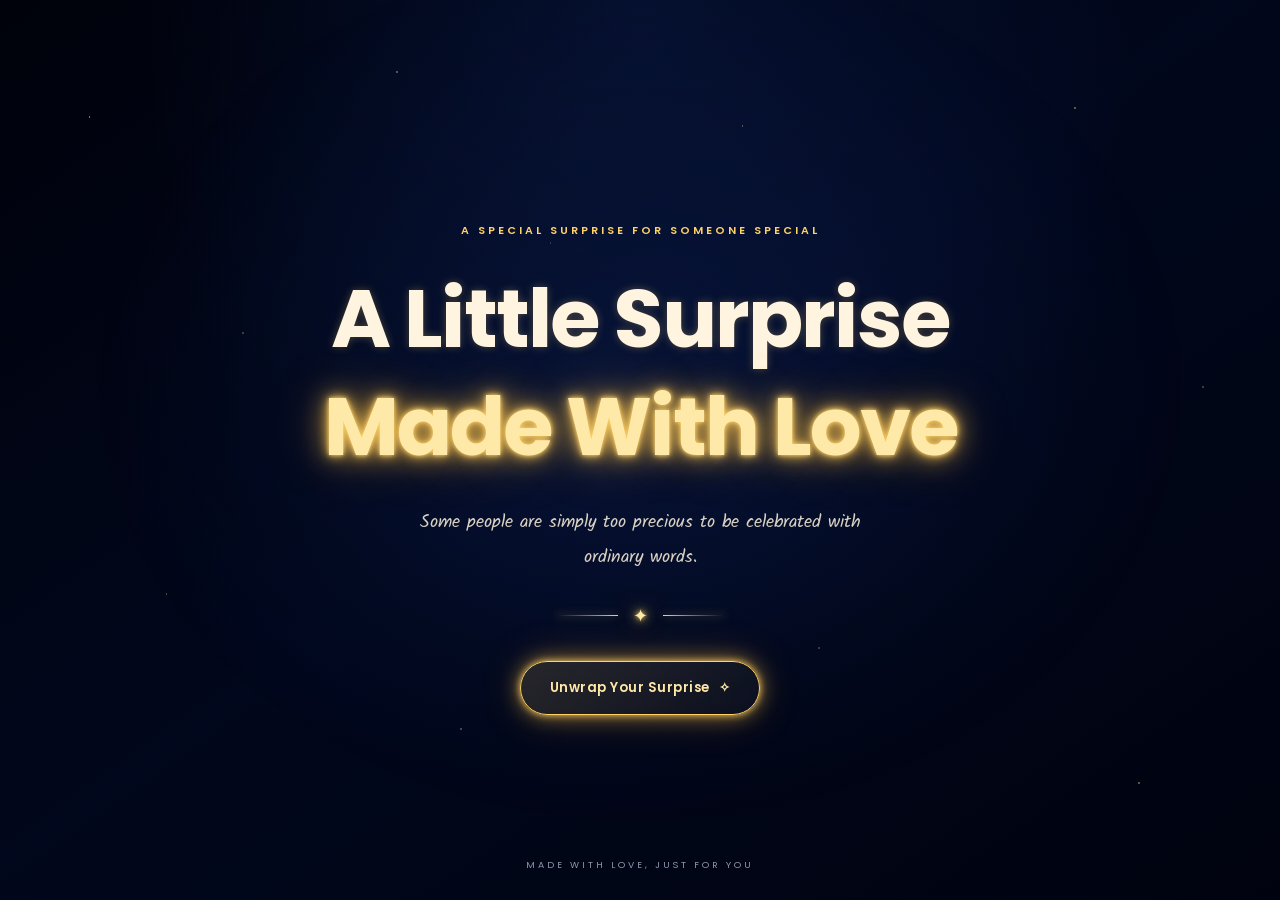
<file: index.html>
<!DOCTYPE html>
<html lang="en">
<head>
  <meta charset="UTF-8">
  <meta name="viewport" content="width=device-width, initial-scale=1.0">

  <title>A Little Surprise Made With Love</title>

  <link rel="preconnect" href="https://fonts.googleapis.com">
  <link rel="preconnect" href="https://fonts.gstatic.com" crossorigin>

  <link href="https://fonts.googleapis.com/css2?family=Kalam:wght@300;400;700&family=Poppins:wght@300;400;500;600;700;800&display=swap" rel="stylesheet">

  
</head>

<body>

  <!-- STATIONARY BACKGROUND STARS -->
  <div class="star-background" aria-hidden="true"></div>

  <!-- INTRO PAGE -->
  <section id="introPage" class="intro-page">

    <div class="intro-content">

      <p class="intro-overline">A SPECIAL SURPRISE FOR SOMEONE SPECIAL</p>

      <h1>
        A Little Surprise
        <span>Made With Love</span>
      </h1>

      <p class="intro-description">
        Some people are simply too precious to be celebrated
        with ordinary words.
      </p>

      <div class="intro-divider">
        <span></span>
        <span class="divider-star">✦</span>
        <span></span>
      </div>

      <button id="enterButton" class="glow-button">
        Unwrap Your Surprise <span>✧</span>
      </button>

    </div>

    <p class="intro-footer">MADE WITH LOVE, JUST FOR YOU</p>

  </section>


  <!-- FIVE-SECOND WELCOME SURPRISE -->
  <section id="welcomeOverlay" class="welcome-overlay" hidden>

    <div class="welcome-frame">

      <span class="welcome-star">✦</span>

      <p class="welcome-small">THIS LITTLE WORLD IS YOURS</p>

      <h2>
        For My
        <span>Amazing Sister</span>
      </h2>

      <p class="welcome-message">
        Every detail was chosen with love, just for you.
      </p>

      <div class="welcome-line"></div>

    </div>

  </section>


  <!-- MAIN WEBSITE -->
  <main id="mainPage" hidden>

    <!-- PAGE HEADER -->
    <header class="site-header">

      <p class="header-label">A BIRTHDAY SURPRISE</p>

      <h1>
        For My <span>Amazing Sister</span>
      </h1>

      <p class="header-subtitle">
        A little collection of love, memories, and wishes.
      </p>

    </header>


    <!-- COMPACT MUSIC CARD AT THE TOP -->
    <section id="musicSection" class="music-card">

      <div class="music-heading">

        <div class="music-icon">♫</div>

        <div class="music-description">
          <p class="eyebrow">A LITTLE MUSIC FOR YOU</p>
          <h2>Your Birthday Soundtrack</h2>
          <p>Let this little melody accompany your surprise.</p>
        </div>

      </div>

      <audio id="birthdayMusic" controls loop preload="metadata">
        <source
          src="https://cdn.dbimg.app/oWKeVjQg.mp3"
          type="audio/mpeg"
        >
        Your browser does not support audio playback.
      </audio>

    </section>


    <!-- MESSAGE COLLECTION -->
    <section id="messages" class="messages-section">

      <div class="section-heading">

        <p class="eyebrow">WORDS FROM MY HEART</p>

        <h2>Little Pieces of <span>Love</span></h2>

        <p>
          Each card holds something I want you to know.
          Take your time with every one.
        </p>

      </div>


      <!-- ONE FULL-WIDTH CARD BELOW ANOTHER -->
      <div class="message-list">

        <button class="message-card" data-card="0" type="button">
          <span class="card-number">01</span>
          <span class="card-text">
            <strong>To My Dearest Sister</strong>
            <small>A letter from your little sister</small>
          </span>
          <span class="card-arrow">↗</span>
        </button>

        <button class="message-card" data-card="1" type="button">
          <span class="card-number">02</span>
          <span class="card-text">
            <strong>What You Mean to Me</strong>
            <small>Something words can barely explain</small>
          </span>
          <span class="card-arrow">↗</span>
        </button>

        <button class="message-card" data-card="2" type="button">
          <span class="card-number">03</span>
          <span class="card-text">
            <strong>Your Beautiful Heart</strong>
            <small>The person you are is worth celebrating</small>
          </span>
          <span class="card-arrow">↗</span>
        </button>

        <button class="message-card" data-card="3" type="button">
          <span class="card-number">04</span>
          <span class="card-text">
            <strong>For Your Journey</strong>
            <small>Beautiful things I wish for your future</small>
          </span>
          <span class="card-arrow">↗</span>
        </button>

        <button class="message-card" data-card="4" type="button">
          <span class="card-number">05</span>
          <span class="card-text">
            <strong>My Prayers for You</strong>
            <small>Love, faith, and wishes for your new age</small>
          </span>
          <span class="card-arrow">↗</span>
        </button>

        <button class="message-card" data-card="5" type="button">
          <span class="card-number">06</span>
          <span class="card-text">
            <strong>Things I Hope You Know</strong>
            <small>A few reminders from my heart</small>
          </span>
          <span class="card-arrow">↗</span>
        </button>

        <button class="message-card" data-card="6" type="button">
          <span class="card-number">07</span>
          <span class="card-text">
            <strong>A Little Birthday Game</strong>
            <small>Five questions, five loving answers</small>
          </span>
          <span class="card-arrow">↗</span>
        </button>

        <button class="message-card" data-card="7" type="button">
          <span class="card-number">08</span>
          <span class="card-text">
            <strong>One Last Thing, Big Sis</strong>
            <small>Before you leave this little surprise</small>
          </span>
          <span class="card-arrow">↗</span>
        </button>

      </div>

    </section>


    <!-- INDIVIDUAL MESSAGE VIEW -->
    <section id="messageDetail" class="message-detail" hidden>

      <div class="detail-topline">
        <span id="detailNumber">MESSAGE 01 OF 08</span>
        <span class="detail-symbol">✦</span>
      </div>

      <div class="detail-panel">

        <p class="eyebrow">A MESSAGE FROM MY HEART</p>

        <h2 id="detailTitle"></h2>

        <div id="detailContent" class="detail-content"></div>

      </div>

      <div class="detail-navigation">

        <button id="previousCard" class="glow-button secondary-button" type="button">
          ← Previous
        </button>

        <button id="returnToCards" class="glow-button" type="button">
          All Messages
        </button>

        <button id="nextCard" class="glow-button" type="button">
          Next Message →
        </button>

      </div>

    </section>


    <!-- GALLERY INSIDE ITS OWN CARD -->
    <section id="gallery" class="gallery-card">

      <div class="section-heading">

        <p class="eyebrow">MOMENTS WORTH KEEPING</p>

        <h2>A Gallery of <span>Memories</span></h2>

        <p>
          Little glimpses of someone who means so much.
        </p>

      </div>

      <div class="gallery-grid">

        <figure class="gallery-photo">
          <img
            src="https://i.ibb.co/twdDwYz1/IMG-20261021-WA0016.jpg"
            alt="A treasured birthday memory"
            loading="lazy"
          >
        </figure>

        <figure class="gallery-photo">
          <img
            src="https://i.ibb.co/Xxhg9S0W/IMG-20261021-WA0015.jpg"
            alt="A special moment"
            loading="lazy"
          >
        </figure>

        <figure class="gallery-photo">
          <img
            src="https://i.ibb.co/R4VFPHmn/IMG-20261021-WA0014.jpg"
            alt="A beautiful memory"
            loading="lazy"
          >
        </figure>

        <figure class="gallery-photo">
          <img
            src="https://i.ibb.co/21X9KZbn/IMG-20261021-WA0013.jpg"
            alt="A moment to remember"
            loading="lazy"
          >
        </figure>

        <figure class="gallery-photo">
          <img
            src="https://i.ibb.co/SDwyzyqz/IMG-20261021-WA0012.jpg"
            alt="A treasured photograph"
            loading="lazy"
          >
        </figure>

        <figure class="gallery-photo">
          <img
            src="https://i.ibb.co/dwQT3VZz/IMG-20261021-WA0011.jpg"
            alt="Another special memory"
            loading="lazy"
          >
        </figure>

      </div>

      <p class="gallery-note">
        Every memory has its own little place in the heart.
      </p>

    </section>


    <!-- CLOSING MESSAGE -->
    <footer class="site-footer">

      <div class="footer-star">✦</div>

      <p>MADE ESPECIALLY FOR YOU</p>

      <h2>With Love, <span>Always.</span></h2>

      <p class="footer-small">
        A little surprise. A lot of love.
      </p>

      <button id="replayButton" class="glow-button" type="button">
        Relive the Surprise ↺
      </button>

    </footer>

  </main>
<link rel="stylesheet" href="Style.css">
  <script src="Script.js"></script>
  

</body>
    </html>
</file>
<file: Style.css>
/* ==========================================
   LUXURY BIRTHDAY WEBSITE
   MIDNIGHT BLUE + LUMINOUS GOLD
========================================== */

:root {
  --midnight: #00030F;
  --deep-blue: #01071C;
  --panel-blue: #050D29;
  --card-blue: #07132F;
  --card-blue-light: #0A1938;

  --gold: #FFD166;
  --gold-light: #FFE9A8;
  --gold-deep: #C99535;

  --ivory: #FFF4DF;
  --ivory-muted: #D9D1C3;
  --muted-blue: #9AA9C6;

  --gold-glow:
    0 0 5px rgba(255, 209, 102, 0.85),
    0 0 13px rgba(255, 193, 73, 0.65),
    0 0 30px rgba(255, 193, 73, 0.35);

  --gold-strong-glow:
    0 0 5px #FFD166,
    0 0 12px rgba(255, 209, 102, 0.95),
    0 0 26px rgba(255, 190, 63, 0.8),
    0 0 48px rgba(255, 183, 40, 0.38);
}


/* ==========================================
   GENERAL
========================================== */

* {
  box-sizing: border-box;
}

html {
  scroll-behavior: smooth;
  background: var(--midnight);
}

body {
  margin: 0;
  min-height: 100vh;
  overflow-x: hidden;

  background:
    radial-gradient(
      ellipse at 50% 0%,
      rgba(11, 28, 75, 0.48),
      transparent 55%
    ),
    linear-gradient(
      145deg,
      #00020B 0%,
      #01071C 48%,
      #00030F 100%
    );

  color: var(--ivory);
  font-family: "Poppins", sans-serif;
}

[hidden] {
  display: none !important;
}

button,
audio {
  font: inherit;
}

button {
  -webkit-tap-highlight-color: transparent;
}

button:focus-visible {
  outline: 2px solid var(--gold-light);
  outline-offset: 5px;
}

p {
  line-height: 1.8;
}

::selection {
  color: var(--midnight);
  background: var(--gold);
}


/* ==========================================
   STATIONARY BACKGROUND STARS
========================================== */

.star-background {
  position: fixed;
  inset: 0;
  z-index: 0;
  pointer-events: none;

  background-image:
    radial-gradient(
      1px 1px at 7% 13%,
      rgba(255, 232, 172, 0.65) 98%,
      transparent
    ),
    radial-gradient(
      1px 1px at 19% 37%,
      rgba(255, 232, 172, 0.35) 98%,
      transparent
    ),
    radial-gradient(
      1px 1px at 31% 8%,
      rgba(255, 232, 172, 0.48) 98%,
      transparent
    ),
    radial-gradient(
      1px 1px at 43% 27%,
      rgba(255, 232, 172, 0.35) 98%,
      transparent
    ),
    radial-gradient(
      1px 1px at 58% 14%,
      rgba(255, 232, 172, 0.52) 98%,
      transparent
    ),
    radial-gradient(
      1px 1px at 72% 34%,
      rgba(255, 232, 172, 0.36) 98%,
      transparent
    ),
    radial-gradient(
      1px 1px at 84% 12%,
      rgba(255, 232, 172, 0.48) 98%,
      transparent
    ),
    radial-gradient(
      1px 1px at 94% 43%,
      rgba(255, 232, 172, 0.32) 98%,
      transparent
    ),
    radial-gradient(
      1px 1px at 13% 66%,
      rgba(255, 232, 172, 0.38) 98%,
      transparent
    ),
    radial-gradient(
      1px 1px at 36% 81%,
      rgba(255, 232, 172, 0.40) 98%,
      transparent
    ),
    radial-gradient(
      1px 1px at 64% 72%,
      rgba(255, 232, 172, 0.35) 98%,
      transparent
    ),
    radial-gradient(
      1px 1px at 89% 87%,
      rgba(255, 232, 172, 0.48) 98%,
      transparent
    );

  opacity: 0.75;
}

/* Keep the actual website above the stars. */

.intro-page,
.welcome-overlay,
#mainPage {
  position: relative;
  z-index: 1;
}


/* ==========================================
   GOLD TEXT AND SMALL LABELS
========================================== */

.eyebrow,
.intro-overline,
.header-label,
.welcome-small,
.site-footer > p:first-of-type {
  color: var(--gold);
  font-size: 0.68rem;
  font-weight: 600;
  letter-spacing: 3px;
  text-transform: uppercase;
}

h1,
h2,
h3 {
  font-family: "Poppins", sans-serif;
}

h1 span,
h2 span,
.gold-signature {
  color: var(--gold-light);
  text-shadow: var(--gold-glow);
}


/* ==========================================
   LUXURY GLOWING BUTTONS
========================================== */

.glow-button {
  position: relative;

  display: inline-flex;
  justify-content: center;
  align-items: center;
  gap: 9px;

  min-height: 48px;
  padding: 13px 22px;

  border: 1px solid var(--gold);
  border-radius: 40px;

  background:
    linear-gradient(
      135deg,
      rgba(255, 209, 102, 0.15),
      rgba(255, 209, 102, 0.035)
    );

  color: var(--gold-light);
  font-size: 0.78rem;
  font-weight: 600;
  letter-spacing: 0.5px;

  box-shadow:
    0 0 7px rgba(255, 209, 102, 0.55),
    0 0 17px rgba(255, 193, 73, 0.28),
    inset 0 0 12px rgba(255, 209, 102, 0.08);

  cursor: pointer;

  transition:
    transform 0.25s ease,
    background 0.25s ease,
    box-shadow 0.25s ease;
}

.glow-button:hover {
  transform: translateY(-2px);

  background:
    linear-gradient(
      135deg,
      rgba(255, 209, 102, 0.24),
      rgba(255, 209, 102, 0.09)
    );

  box-shadow:
    0 0 8px rgba(255, 209, 102, 0.95),
    0 0 20px rgba(255, 193, 73, 0.65),
    0 0 38px rgba(255, 183, 40, 0.32),
    inset 0 0 14px rgba(255, 209, 102, 0.12);
}

.glow-button:active {
  transform: scale(0.97);
}

.glow-button:disabled {
  opacity: 0.35;
  cursor: not-allowed;
  box-shadow: none;
}


/* ==========================================
   INTRO PAGE
========================================== */

.intro-page {
  min-height: 100svh;

  display: flex;
  flex-direction: column;
  justify-content: center;
  align-items: center;

  padding: 55px 23px 30px;
  text-align: center;

  background:
    radial-gradient(
      ellipse at 50% 43%,
      rgba(12, 29, 75, 0.46),
      transparent 60%
    );
}

.intro-content {
  width: 100%;
  max-width: 740px;
}

.intro-overline {
  margin-bottom: 27px;
  line-height: 1.9;
}

.intro-content h1 {
  margin: 0;

  color: var(--ivory);
  font-size: clamp(2.35rem, 8vw, 5.1rem);
  font-weight: 700;
  line-height: 1.23;
  letter-spacing: -2px;

  text-shadow:
    0 0 8px rgba(255, 209, 102, 0.28);
}

.intro-content h1 span {
  display: block;
  margin-top: 8px;

  color: var(--gold-light);

  text-shadow:
    0 0 4px #FFD166,
    0 0 12px rgba(255, 209, 102, 0.95),
    0 0 28px rgba(255, 190, 63, 0.75),
    0 0 55px rgba(255, 183, 40, 0.4);
}

.intro-description {
  max-width: 450px;
  margin: 27px auto;

  color: var(--ivory-muted);
  font-family: "Kalam", cursive;
  font-size: 1.15rem;
  line-height: 1.9;
}

.intro-divider {
  display: flex;
  align-items: center;
  justify-content: center;
  gap: 15px;

  margin: 27px auto 32px;
}

.intro-divider span:not(.divider-star) {
  width: 62px;
  height: 1px;

  background: linear-gradient(
    90deg,
    transparent,
    var(--gold)
  );

  box-shadow: 0 0 8px rgba(255, 209, 102, 0.6);
}

.intro-divider span:last-child {
  transform: rotate(180deg);
}

.divider-star {
  color: var(--gold-light);
  font-size: 1.15rem;
  text-shadow: var(--gold-strong-glow);
}

.intro-content > .glow-button {
  min-height: 54px;
  padding: 15px 29px;
  font-size: 0.82rem;

  box-shadow:
    0 0 7px rgba(255, 209, 102, 0.9),
    0 0 20px rgba(255, 193, 73, 0.55),
    0 0 42px rgba(255, 183, 40, 0.25);
}

.intro-footer {
  position: absolute;
  bottom: 17px;
  left: 0;
  right: 0;

  color: #8D96AD;
  font-size: 0.58rem;
  letter-spacing: 3px;
}


/* ==========================================
   FIVE-SECOND WELCOME FRAME
========================================== */

.welcome-overlay {
  position: fixed;
  inset: 0;
  z-index: 10;

  display: flex;
  justify-content: center;
  align-items: center;

  padding: 25px;

  background: rgba(0, 3, 15, 0.96);
  backdrop-filter: blur(8px);
}

.welcome-frame {
  width: 100%;
  max-width: 520px;

  padding: 40px 23px;

  text-align: center;

  border: 1px solid var(--gold);
  border-radius: 19px;

  background:
    radial-gradient(
      ellipse at top,
      rgba(16, 36, 83, 0.7),
      transparent 75%
    ),
    var(--deep-blue);

  box-shadow:
    0 0 7px rgba(255, 209, 102, 0.95),
    0 0 18px rgba(255, 193, 73, 0.65),
    0 0 40px rgba(255, 183, 40, 0.32),
    inset 0 0 25px rgba(255, 209, 102, 0.06);

  animation: welcomeAppear 0.7s ease both;
}

.welcome-star {
  display: block;
  margin-bottom: 17px;

  color: var(--gold-light);
  font-size: 1.8rem;

  text-shadow: var(--gold-strong-glow);
}

.welcome-small {
  line-height: 1.8;
}

.welcome-frame h2 {
  margin: 24px 0;

  color: var(--ivory);
  font-size: clamp(1.8rem, 7vw, 3.1rem);
  line-height: 1.4;
}

.welcome-frame h2 span {
  display: block;
  color: var(--gold-light);
  text-shadow: var(--gold-strong-glow);
}

.welcome-message {
  color: var(--ivory-muted);
  font-family: "Kalam", cursive;
  font-size: 1.12rem;
}

.welcome-line {
  width: 75px;
  height: 2px;

  margin: 24px auto 0;

  background: var(--gold);
  box-shadow: var(--gold-strong-glow);
}

@keyframes welcomeAppear {
  from {
    opacity: 0;
    transform: translateY(12px) scale(0.96);
  }

  to {
    opacity: 1;
    transform: translateY(0) scale(1);
  }
}


/* ==========================================
   MAIN PAGE
========================================== */

#mainPage {
  width: 100%;
  max-width: 900px;

  margin: 0 auto;
  padding: 25px 16px 50px;
}

.site-header {
  padding: 25px 5px 20px;
  text-align: center;
}

.header-label {
  margin-bottom: 15px;
}

.site-header h1 {
  margin: 0;

  color: var(--ivory);
  font-size: clamp(1.8rem, 6vw, 3.2rem);
  line-height: 1.35;
}

.site-header h1 span {
  display: block;
  margin-top: 4px;
  color: var(--gold-light);
}

.header-subtitle {
  max-width: 430px;
  margin: 15px auto 0;

  color: var(--ivory-muted);
  font-family: "Kalam", cursive;
  font-size: 1.08rem;
}


/* ==========================================
   COMPACT MUSIC CARD
========================================== */

.music-card {
  max-width: 650px;
  margin: 15px auto 48px;
  padding: 19px;

  border: 1px solid rgba(255, 209, 102, 0.8);
  border-radius: 16px;

  background:
    linear-gradient(
      135deg,
      rgba(10, 25, 56, 0.98),
      rgba(3, 9, 29, 0.98)
    );

  box-shadow:
    0 0 5px rgba(255, 209, 102, 0.55),
    0 0 15px rgba(255, 193, 73, 0.19),
    inset 0 0 15px rgba(255, 209, 102, 0.035);
}

.music-heading {
  display: flex;
  align-items: center;
  gap: 14px;
  margin-bottom: 15px;
}

.music-icon {
  flex-shrink: 0;

  display: flex;
  align-items: center;
  justify-content: center;

  width: 43px;
  height: 43px;

  border: 1px solid var(--gold);
  border-radius: 50%;

  color: var(--gold-light);
  font-size: 1.45rem;

  text-shadow: var(--gold-glow);

  box-shadow:
    0 0 8px rgba(255, 209, 102, 0.4),
    inset 0 0 9px rgba(255, 209, 102, 0.09);
}

.music-description {
  min-width: 0;
}

.music-description .eyebrow {
  margin: 0 0 4px;
  font-size: 0.56rem;
  letter-spacing: 2px;
}

.music-description h2 {
  margin: 0;
  color: var(--ivory);
  font-size: 1rem;
  line-height: 1.5;
}

.music-description > p:last-child {
  margin: 4px 0 0;

  color: var(--muted-blue);
  font-family: "Kalam", cursive;
  font-size: 0.94rem;
  line-height: 1.5;
}

#birthdayMusic {
  display: block;
  width: 100%;
  height: 39px;
  border-radius: 30px;
  accent-color: var(--gold);
}


/* ==========================================
   SECTION HEADINGS
========================================== */

.section-heading {
  margin: 0 auto 24px;
  text-align: center;
}

.section-heading .eyebrow {
  margin-bottom: 11px;
}

.section-heading h2 {
  margin: 0;

  color: var(--ivory);
  font-size: clamp(1.45rem, 5vw, 2.2rem);
  line-height: 1.5;
}

.section-heading h2 span {
  color: var(--gold-light);
}

.section-heading > p:last-child {
  max-width: 460px;
  margin: 10px auto 0;

  color: var(--muted-blue);
  font-family: "Kalam", cursive;
  font-size: 1rem;
}


/* ==========================================
   EIGHT VERTICAL MESSAGE CARDS
========================================== */

.messages-section {
  width: 100%;
  margin-bottom: 55px;
}

.message-list {
  display: flex;
  flex-direction: column;
  gap: 15px;

  width: 100%;
}

.message-card {
  position: relative;

  display: flex;
  align-items: center;
  gap: 15px;

  width: 100%;
  min-height: 91px;

  padding: 19px 18px;

  text-align: left;

  border: 1px solid rgba(255, 209, 102, 0.48);
  border-radius: 15px;

  background:
    linear-gradient(
      110deg,
      rgba(8, 22, 51, 0.99),
      rgba(3, 9, 29, 0.99)
    );

  color: var(--ivory);

  box-shadow:
    0 0 5px rgba(255, 209, 102, 0.12),
    inset 0 0 16px rgba(255, 209, 102, 0.025);

  cursor: pointer;

  transition:
    transform 0.25s ease,
    border-color 0.25s ease,
    box-shadow 0.25s ease,
    background 0.25s ease;
}

.message-card:hover {
  transform: translateX(3px);

  border-color: var(--gold);

  background:
    linear-gradient(
      110deg,
      rgba(13, 31, 67, 0.99),
      rgba(5, 13, 36, 0.99)
    );

  box-shadow:
    0 0 6px rgba(255, 209, 102, 0.75),
    0 0 17px rgba(255, 193, 73, 0.28),
    inset 0 0 17px rgba(255, 209, 102, 0.055);
}

.card-number {
  flex-shrink: 0;

  display: flex;
  justify-content: center;
  align-items: center;

  width: 42px;
  height: 42px;

  border: 1px solid rgba(255, 209, 102, 0.68);
  border-radius: 11px;

  color: var(--gold-light);
  font-size: 0.78rem;
  font-weight: 600;

  text-shadow: 0 0 9px rgba(255, 209, 102, 0.65);
}

.card-text {
  display: flex;
  flex-direction: column;
  gap: 5px;

  min-width: 0;
  flex: 1;
}

.card-text strong {
  color: var(--gold-light);
  font-size: 0.94rem;
  font-weight: 600;
  line-height: 1.5;

  text-shadow: 0 0 8px rgba(255, 209, 102, 0.2);
}

.card-text small {
  color: var(--ivory-muted);
  font-family: "Kalam", cursive;
  font-size: 0.9rem;
  line-height: 1.5;
}

.card-arrow {
  flex-shrink: 0;

  color: var(--gold);
  font-size: 1.25rem;

  text-shadow: 0 0 9px rgba(255, 209, 102, 0.65);

  transition: transform 0.25s ease;
}

.message-card:hover .card-arrow {
  transform: translate(3px, -3px);
}


/* ==========================================
   INDIVIDUAL MESSAGE VIEW
========================================== */

.message-detail {
  width: 100%;
  margin: 0 auto 45px;
}

.detail-topline {
  display: flex;
  justify-content: space-between;
  align-items: center;

  margin: 10px 3px 16px;

  color: var(--gold);
  font-size: 0.65rem;
  font-weight: 600;
  letter-spacing: 2px;
}

.detail-symbol {
  font-size: 1.2rem;
  text-shadow: var(--gold-strong-glow);
}

.detail-panel {
  padding: 26px 21px;

  border: 1px solid rgba(255, 209, 102, 0.75);
  border-radius: 17px;

  background:
    radial-gradient(
      ellipse at top,
      rgba(12, 29, 68, 0.65),
      transparent 75%
    ),
    var(--panel-blue);

  box-shadow:
    0 0 6px rgba(255, 209, 102, 0.42),
    0 0 19px rgba(255, 193, 73, 0.15),
    inset 0 0 20px rgba(255, 209, 102, 0.035);
}

.detail-panel > .eyebrow {
  font-size: 0.62rem;
  letter-spacing: 2px;
}

.detail-panel h2 {
  margin: 12px 0 23px;

  color: var(--gold-light);
  font-size: clamp(1.45rem, 5vw, 2rem);
  line-height: 1.45;

  text-shadow: 0 0 13px rgba(255, 209, 102, 0.32);
}

.detail-content {
  color: var(--ivory);
  font-family: "Kalam", cursive;
  font-size: 1.08rem;
  line-height: 1.95;

  overflow-wrap: anywhere;
}

.detail-content p {
  margin: 0 0 20px;
}

.detail-content p:last-child {
  margin-bottom: 0;
}

.gold-signature {
  color: var(--gold-light);
  font-size: 1.15rem;
}

.detail-navigation {
  display: flex;
  justify-content: center;
  flex-wrap: wrap;
  gap: 10px;

  margin-top: 22px;
}

.detail-navigation .glow-button {
  padding: 12px 16px;
  min-height: 44px;
  font-size: 0.72rem;
}


/* ==========================================
   BIRTHDAY GAME
========================================== */

.birthday-game {
  margin-top: 27px;
  padding: 22px 17px;

  border: 1px solid rgba(255, 209, 102, 0.65);
  border-radius: 14px;

  background: rgba(0, 4, 17, 0.65);

  box-shadow:
    0 0 12px rgba(255, 193, 73, 0.13),
    inset 0 0 15px rgba(255, 209, 102, 0.025);
}

.game-progress {
  color: var(--gold);
  font-family: "Poppins", sans-serif;
  font-size: 0.62rem;
  font-weight: 600;
  letter-spacing: 2px;
}

.game-question {
  margin: 20px 0;

  color: var(--ivory);
  font-size: 1.08rem;
  line-height: 1.7;
}

.game-answer {
  margin: 22px 0 12px;

  color: var(--gold-light);
  font-family: "Poppins", sans-serif;
  font-size: 1.18rem;
  font-weight: 700;
  line-height: 1.6;

  text-shadow: var(--gold-glow);
}

.game-reason {
  color: var(--ivory-muted);
  font-family: "Kalam", cursive;
  font-size: 1.08rem;
  line-height: 1.9;
}

.game-button {
  margin-top: 12px;
}


/* ==========================================
   GALLERY CARD
========================================== */

.gallery-card {
  width: 100%;
  margin: 0 auto 55px;
  padding: 24px 16px;

  border: 1px solid rgba(255, 209, 102, 0.72);
  border-radius: 19px;

  background:
    radial-gradient(
      ellipse at top,
      rgba(13, 31, 69, 0.68),
      transparent 75%
    ),
    rgba(3, 9, 29, 0.96);

  box-shadow:
    0 0 6px rgba(255, 209, 102, 0.45),
    0 0 20px rgba(255, 193, 73, 0.17),
    inset 0 0 20px rgba(255, 209, 102, 0.025);
}

.gallery-card .section-heading {
  margin-bottom: 25px;
}

.gallery-grid {
  display: grid;
  grid-template-columns: repeat(2, minmax(0, 1fr));
  gap: 12px;

  width: 100%;
}

.gallery-photo {
  position: relative;

  min-width: 0;
  margin: 0;
  padding: 5px;

  overflow: hidden;

  border: 1px solid rgba(255, 209, 102, 0.65);
  border-radius: 12px;

  background: #030A20;

  box-shadow:
    0 0 6px rgba(255, 209, 102, 0.2),
    inset 0 0 10px rgba(255, 209, 102, 0.035);

  transition:
    border-color 0.25s ease,
    box-shadow 0.25s ease,
    transform 0.25s ease;
}

.gallery-photo:hover {
  transform: translateY(-3px);

  border-color: var(--gold-light);

  box-shadow:
    0 0 7px rgba(255, 209, 102, 0.8),
    0 0 17px rgba(255, 193, 73, 0.32);
}

.gallery-photo img {
  display: block;

  width: 100%;
  height: 175px;

  border-radius: 7px;

  object-fit: cover;
  object-position: center;

  background: var(--deep-blue);
}

.gallery-note {
  margin: 24px 0 0;

  color: var(--ivory-muted);
  text-align: center;

  font-family: "Kalam", cursive;
  font-size: 1.03rem;
}


/* ==========================================
   FOOTER
========================================== */

.site-footer {
  padding: 20px 8px 35px;
  text-align: center;
}

.footer-star {
  margin-bottom: 15px;

  color: var(--gold-light);
  font-size: 1.7rem;

  text-shadow: var(--gold-strong-glow);
}

.site-footer > p:first-of-type {
  font-size: 0.61rem;
}

.site-footer h2 {
  margin: 12px 0;

  color: var(--ivory);
  font-size: clamp(1.6rem, 6vw, 2.5rem);
}

.site-footer h2 span {
  color: var(--gold-light);
}

.footer-small {
  margin-bottom: 25px;

  color: var(--ivory-muted);
  font-family: "Kalam", cursive;
  font-size: 1rem;
}


/* ==========================================
   MOBILE RESPONSIVENESS
========================================== */

@media (max-width: 480px) {

  #mainPage {
    padding: 18px 13px 35px;
  }

  .intro-page {
    padding-left: 19px;
    padding-right: 19px;
  }

  .intro-content h1 {
    letter-spacing: -1px;
  }

  .intro-overline {
    font-size: 0.59rem;
    letter-spacing: 2px;
  }

  .music-card {
    margin-top: 12px;
    margin-bottom: 38px;
    padding: 15px;
  }

  .message-card {
    min-height: 85px;
    padding: 15px 12px;
    gap: 11px;
  }

  .card-number {
    width: 36px;
    height: 38px;
    font-size: 0.7rem;
  }

  .card-text strong {
    font-size: 0.83rem;
  }

  .card-text small {
    font-size: 0.81rem;
  }

  .card-arrow {
    font-size: 1.05rem;
  }

  .detail-panel {
    padding: 23px 17px;
  }

  .detail-content {
    font-size: 1.03rem;
  }

  .detail-navigation {
    gap: 8px;
  }

  .detail-navigation .glow-button {
    padding: 11px 13px;
    font-size: 0.67rem;
  }

  .gallery-card {
    padding: 21px 12px;
  }

  .gallery-grid {
    gap: 9px;
  }

  .gallery-photo {
    padding: 4px;
  }

  .gallery-photo img {
    height: 145px;
  }
}


/* REDUCED MOTION ACCESSIBILITY */

@media (prefers-reduced-motion: reduce) {

  *,
  *::before,
  *::after {
    scroll-behavior: auto !important;
    animation-duration: 0.01ms !important;
    transition-duration: 0.01ms !important;
  }

}
/* Full-name tribute */
.full-name-tribute {
  margin: 30px 0 24px;
  padding: 24px 18px;
  text-align: center;
  border-top: 1px solid rgba(255, 209, 102, 0.35);
}

.full-name-heading {
  font-family: 'Poppins', sans-serif;
  font-size: clamp(1.4rem, 5.2vw, 2.1rem);
  font-weight: 700;
  letter-spacing: 1px;
  line-height: 1.6;
  margin: 0 0 22px;
  color: #FFE9A8;
  text-shadow:
    0 0 8px rgba(255, 209, 102, 0.55),
    0 0 20px rgba(255, 190, 70, 0.3);
  overflow-wrap: anywhere;
}

.full-name-tribute p {
  font-family: 'Kalam', cursive;
  color: #FFF4DF;
  font-size: 1.08rem;
  line-height: 1.9;
  margin: 0 0 17px;
}

.full-name-tribute p:last-child {
  margin-bottom: 0;
}
</file>
